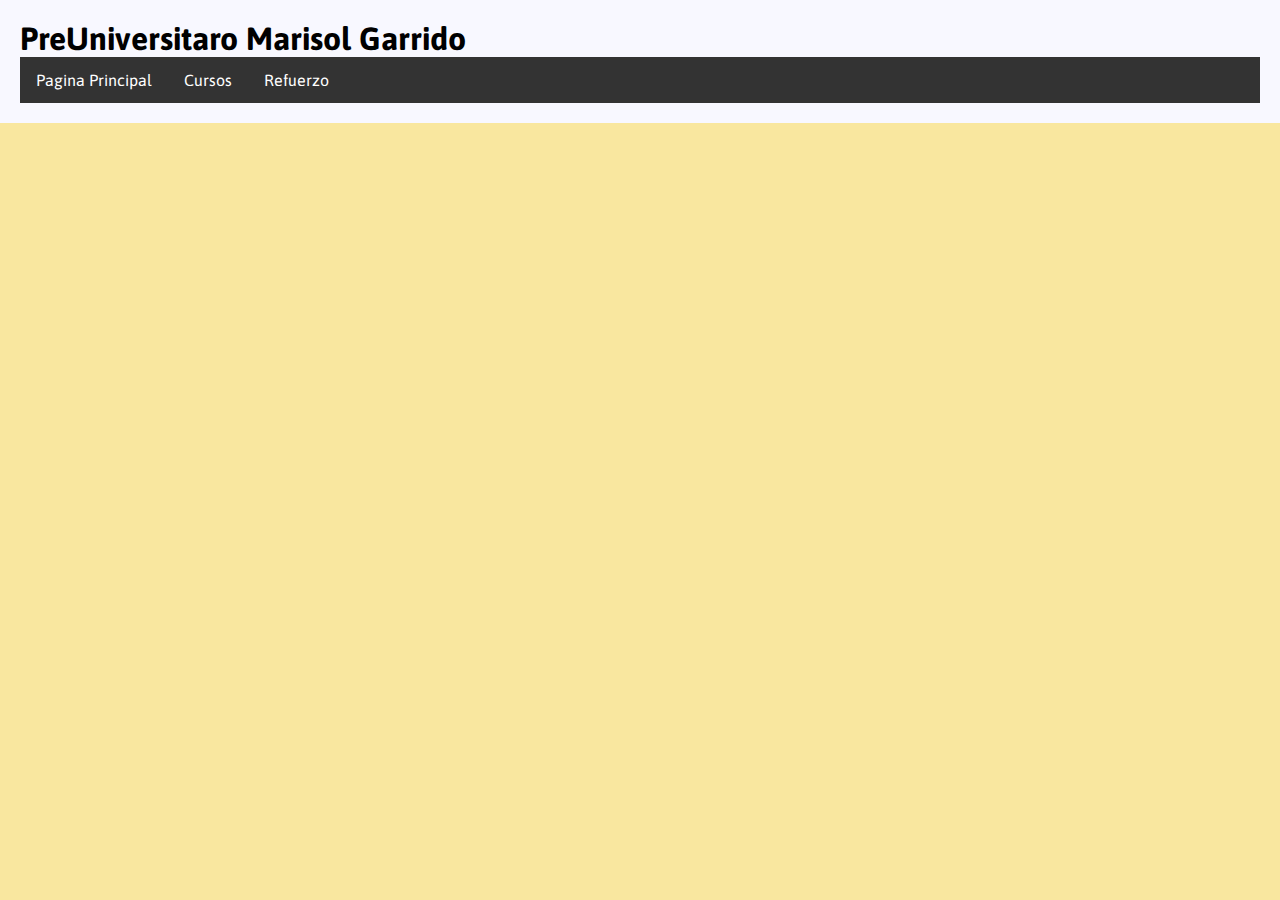
<file: index.html>
<!DOCTYPE html>
<html>
    <head>
        <meta charset="utf-8">
        <meta name="viewport" content="width=device-width, initial-scale=1.0">
        <title>PreUniversitario Marisol</title>
        <link rel="stylesheet" href="style.css">
    </head>

    <body><header>
      <h1>PreUniversitaro Marisol Garrido</h1>
        
    
    
        
      <div class="navbar">
          <a href="principal.html">Pagina Principal</a>
          <div class="dropdown">
              <button class="dropbtn">Cursos
                <i class="fa fa-caret-down"></i>
              </button>
              <div class="dropdown-content">
                <ul>
                  <li><a href="/cursos/septimo.html">Septimo Basico</a></li>
                  <li><a href="/cursos/octavo.html">Octavo Basico</a></li>
                  <li><a href="/cursos/primero.html">Primero Medio</a></li>
                  <li><a href="/cursos/segundo.html">Segundo Medio</a></li>
                  <li><a href="/cursos/tercero.html">Tercero Medio</a></li>
                  <li><a href="/cursos/cuarto.html">Cuarto Medio</a></li>
              </ul>
              </div>

          </div>
          <div id="dropdown">




          <div class="dropdown">
            <button class="dropbtn">Refuerzo
              <i class="fa fa-caret-down"></i>
            </button>
            <div class="dropdown-content">
              <ul>
              <li><a href="/refuerzo/guias.html">Guias</a></li>
              <li><a href="/refuerzo/controles/controles.html">Controles</a></li>
              <li><a href="/refuerzo/ensayos.html">Ensayos</a></li>
              </ul>
            </div>
          </div>








        </div>
        </header>


    </body>




</html>
</file>
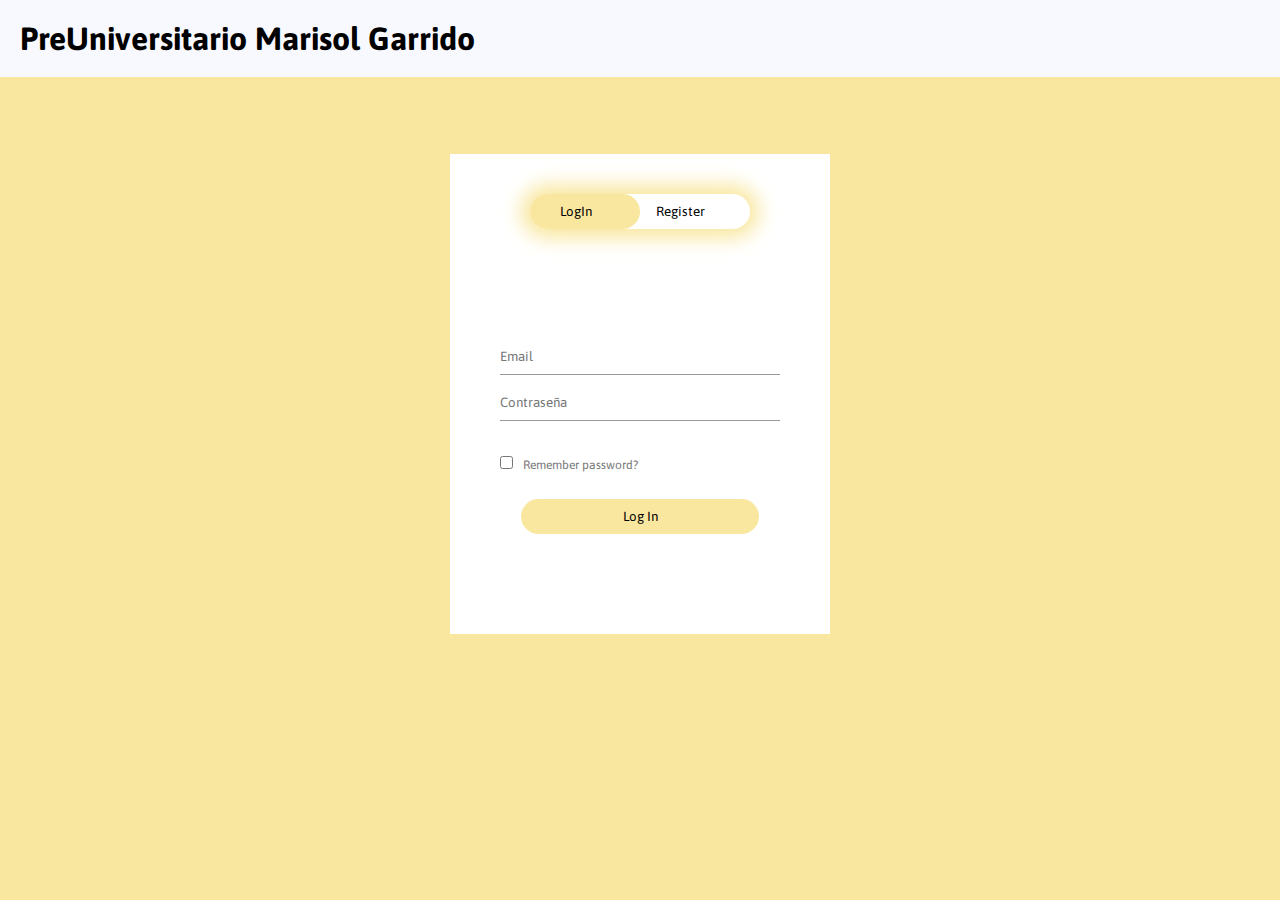
<file: form.html>
<!DOCTYPE html>
<html lang="en">
<head>
    <meta charset="UTF-8">
    <meta name="viewport" content="width=device-width, initial-scale=1.0">
    <link rel="stylesheet" href="style.css">
    <title>Inciar Sesion/Registrarse</title>
</head>
<body>
    <header>
        <h1>PreUniversitario Marisol Garrido</h1>
    </header>
    <div class="form-box">
        <div class="button-box">
            <div id="btn"></div>
            <button type="button" class="toggle-btn" onclick="login()">LogIn</button>
            <button type="button" class="toggle-btn" onclick="register()">Register</button>
        </div>
        <form id="login"  class="input-group" action="/principal.html">
            <input type="email" name="email" class="input-field" placeholder="Email" required>
            <input type="password" name="password" class="input-field" placeholder="Contraseña" required>
            <input type="checkbox" class="check-box"><span>Remember password?</span>
            <button type="submit" class="submit-btn">Log In</button>
        </form>
        <form id="register"  class="input-group" action="/principal.html">
            <input type="email" name="email" class="input-field" placeholder="Email" required>
            <input type="text" name="full-name" class="input-field" placeholder="Full Name">
            <input type="password" name="password" class="input-field" placeholder="Contraseña" required>
            <input type="checkbox" class="check-box"><span>Remember password?</span>
            <button type="submit" class="submit-btn">Log In</button>
        </form>
    </div>

    <script>
        var x = document.getElementById("login")
        var y = document.getElementById("register")
        var z = document.getElementById("btn")

        function register() {
            x.style.left = "-400px";
            y.style.left = "50px";
            z.style.left = "110px";
        }

        function login() {
            x.style.left = "50px";
            y.style.left = "450px";
            z.style.left = "0";
        }



    </script>

</body>
</html>
</file>
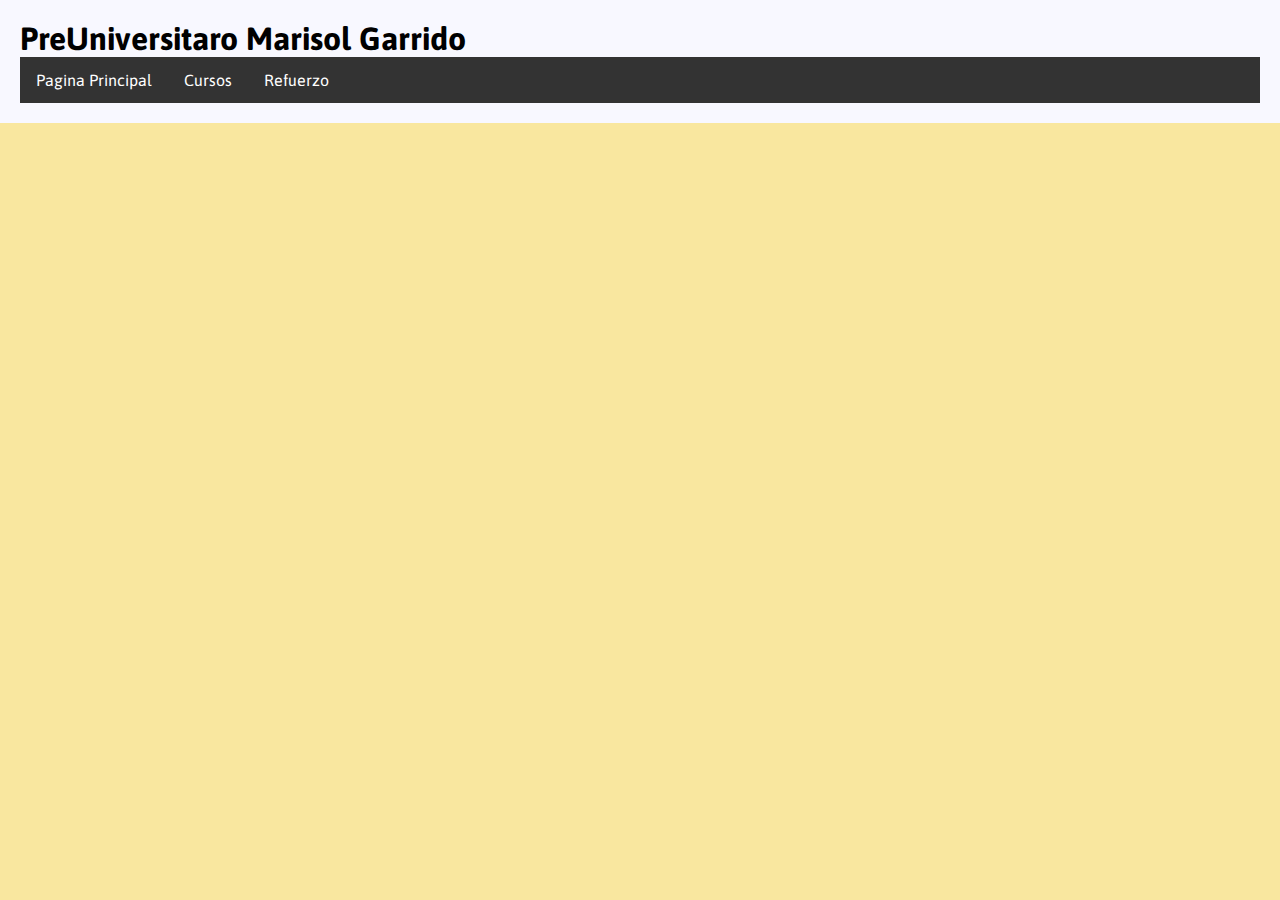
<file: principal.html>
<!DOCTYPE html>
<html lang="en">

<head>
  <meta charset="UTF-8">
  <meta name="viewport" content="width=device-width, initial-scale=1.0">
  <link rel="stylesheet" href="style.css">
  <title>Pagina Principal</title>
</head>

<body>
  <header>
    <h1>PreUniversitaro Marisol Garrido</h1>




    <div class="navbar">
      <a href="principal.html">Pagina Principal</a>
      <div class="dropdown">
        <button class="dropbtn">Cursos
          <i class="fa fa-caret-down"></i>
        </button>
        <div class="dropdown-content">
          <ul>
            <li><a href="/cursos/septimo.html">Septimo Basico</a></li>
            <li><a href="/cursos/octavo.html">Octavo Basico</a></li>
            <li><a href="/cursos/primero.html">Primero Medio</a></li>
            <li><a href="/cursos/segundo.html">Segundo Medio</a></li>
            <li><a href="/cursos/tercero.html">Tercero Medio</a></li>
            <li><a href="/cursos/cuarto.html">Cuarto Medio</a></li>
          </ul>
        </div>

      </div>
      <div id="dropdown">




        <div class="dropdown">
          <button class="dropbtn">Refuerzo
            <i class="fa fa-caret-down"></i>
          </button>
          <div class="dropdown-content">
            <ul>
              <li><a href="/refuerzo/guias.html">Guias</a></li>
              <li><a href="/refuerzo/controles/controles.html">Controles</a></li>
              <li><a href="/refuerzo/ensayos.html">Ensayos</a></li>
            </ul>
          </div>
        </div>








      </div>


  </header>
</body>

</html>
</file>
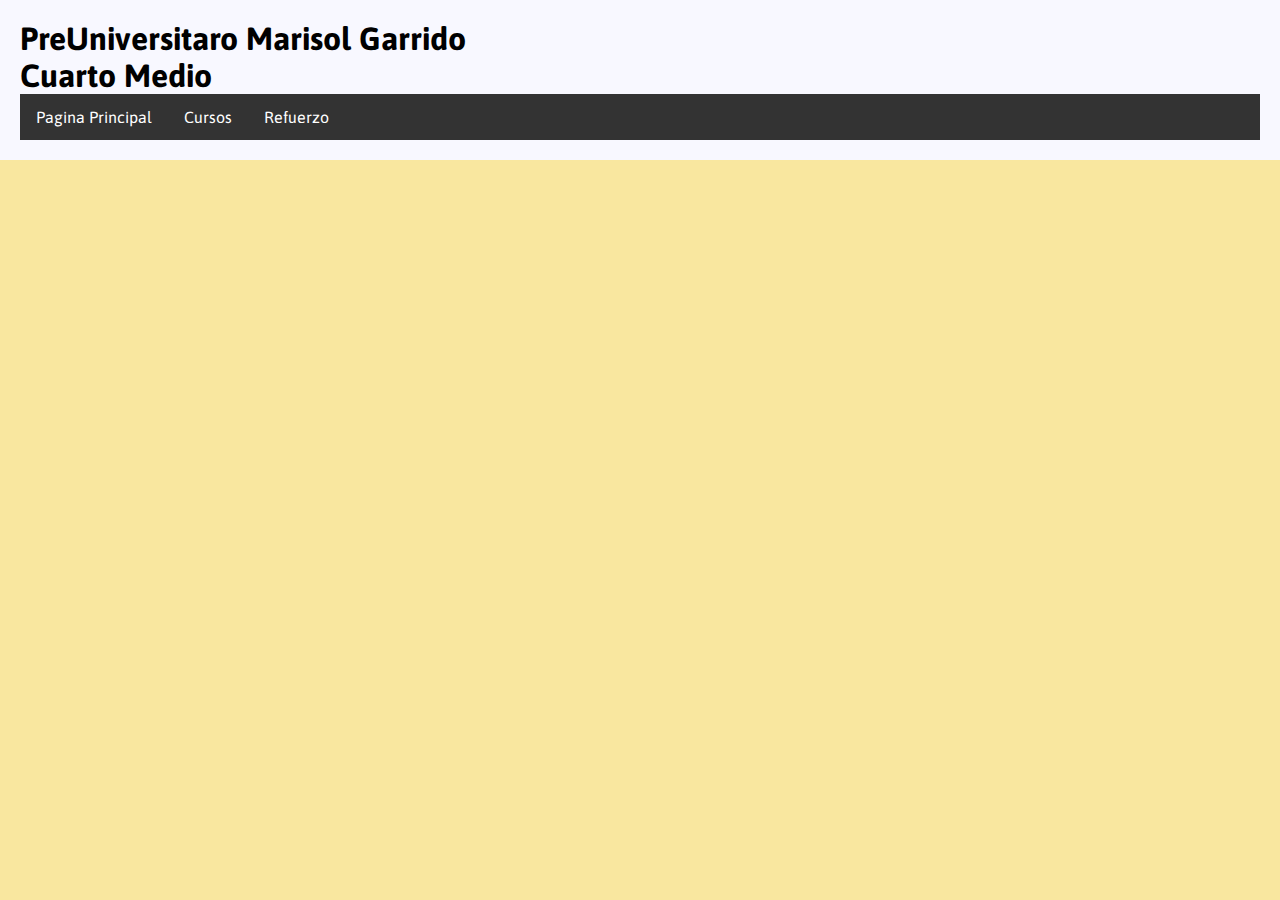
<file: cursos/cuarto.html>
<!DOCTYPE html>
<html lang="en">
<head>
    <meta charset="UTF-8">
    <meta name="viewport" content="width=device-width, initial-scale=1.0">
    <link rel="stylesheet" href="../style.css">
    <title>Cuarto Medio</title>
</head>
<body>
    <header>
        <h1>PreUniversitaro Marisol Garrido</h1>
        <h1>Cuarto Medio</h1>
          <div class="navbar">
            <a href="../principal.html">Pagina Principal</a>
            <div class="dropdown">
                <button class="dropbtn">Cursos
                  <i class="fa fa-caret-down"></i>
                </button>
                <div class="dropdown-content">
                  <ul>
                    <li><a href="/cursos/septimo.html">Septimo Basico</a></li>
                    <li><a href="/cursos/octavo.html">Octavo Basico</a></li>
                    <li><a href="/cursos/primero.html">Primero Medio</a></li>
                    <li><a href="/cursos/segundo.html">Segundo Medio</a></li>
                    <li><a href="/cursos/tercero.html">Tercero Medio</a></li>
                    <li><a href="/cursos/cuarto.html">Cuarto Medio</a></li>
                </ul>
                </div>
    
            </div>
            <div id="dropdown">
  
    
    
        





                <div class="dropdown">
                  <button class="dropbtn">Refuerzo
                    <i class="fa fa-caret-down"></i>
                  </button>
                  <div class="dropdown-content">
                    <ul>
                      <li><a href="/refuerzo/guias.html">Guias</a></li>
                      <li><a href="/refuerzo/controles/controles.html">Controles</a></li>
                      <li><a href="/refuerzo/ensayos.html">Ensayos</a></li>
                      </ul>
                  </div>
                </div>








              </div>
    
 
    </header>   
</body>
</html>
</file>
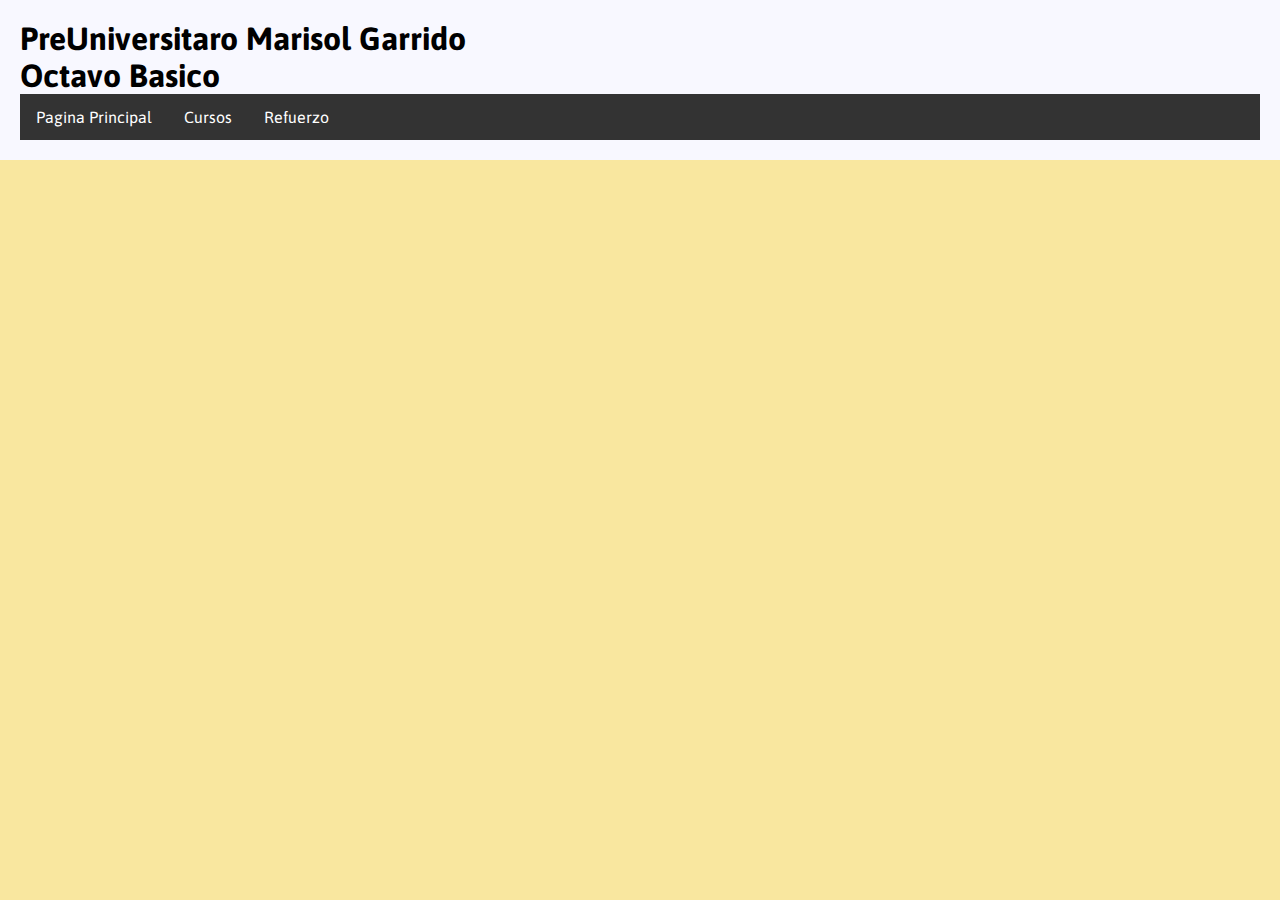
<file: cursos/octavo.html>
<!DOCTYPE html>
<html lang="en">
<head>
    <meta charset="UTF-8">
    <meta name="viewport" content="width=device-width, initial-scale=1.0">
    <link rel="stylesheet" href="../style.css">
    <title>Octavo Basico</title>
</head>
<body>
    <header>
        <h1>PreUniversitaro Marisol Garrido</h1>
        <h1>Octavo Basico</h1>
        <div class="navbar">
          <a href="../principal.html">Pagina Principal</a>
          <div class="dropdown">
              <button class="dropbtn">Cursos
                <i class="fa fa-caret-down"></i>
              </button>
              <div class="dropdown-content">
                <ul>
                  <li><a href="/cursos/septimo.html">Septimo Basico</a></li>
                  <li><a href="/cursos/octavo.html">Octavo Basico</a></li>
                  <li><a href="/cursos/primero.html">Primero Medio</a></li>
                  <li><a href="/cursos/segundo.html">Segundo Medio</a></li>
                  <li><a href="/cursos/tercero.html">Tercero Medio</a></li>
                  <li><a href="/cursos/cuarto.html">Cuarto Medio</a></li>
              </ul>
              </div>
  
          </div>
          <div id="dropdown">
  
    
    
        





                <div class="dropdown">
                  <button class="dropbtn">Refuerzo
                    <i class="fa fa-caret-down"></i>
                  </button>
                  <div class="dropdown-content">
                    <ul>
                      <li><a href="/refuerzo/guias.html">Guias</a></li>
                      <li><a href="/refuerzo/controles/controles.html">Controles</a></li>
                      <li><a href="/refuerzo/ensayos.html">Ensayos</a></li>
                      </ul>
                  </div>
                </div>








              </div>
    </header>
</body>
</html>
</file>
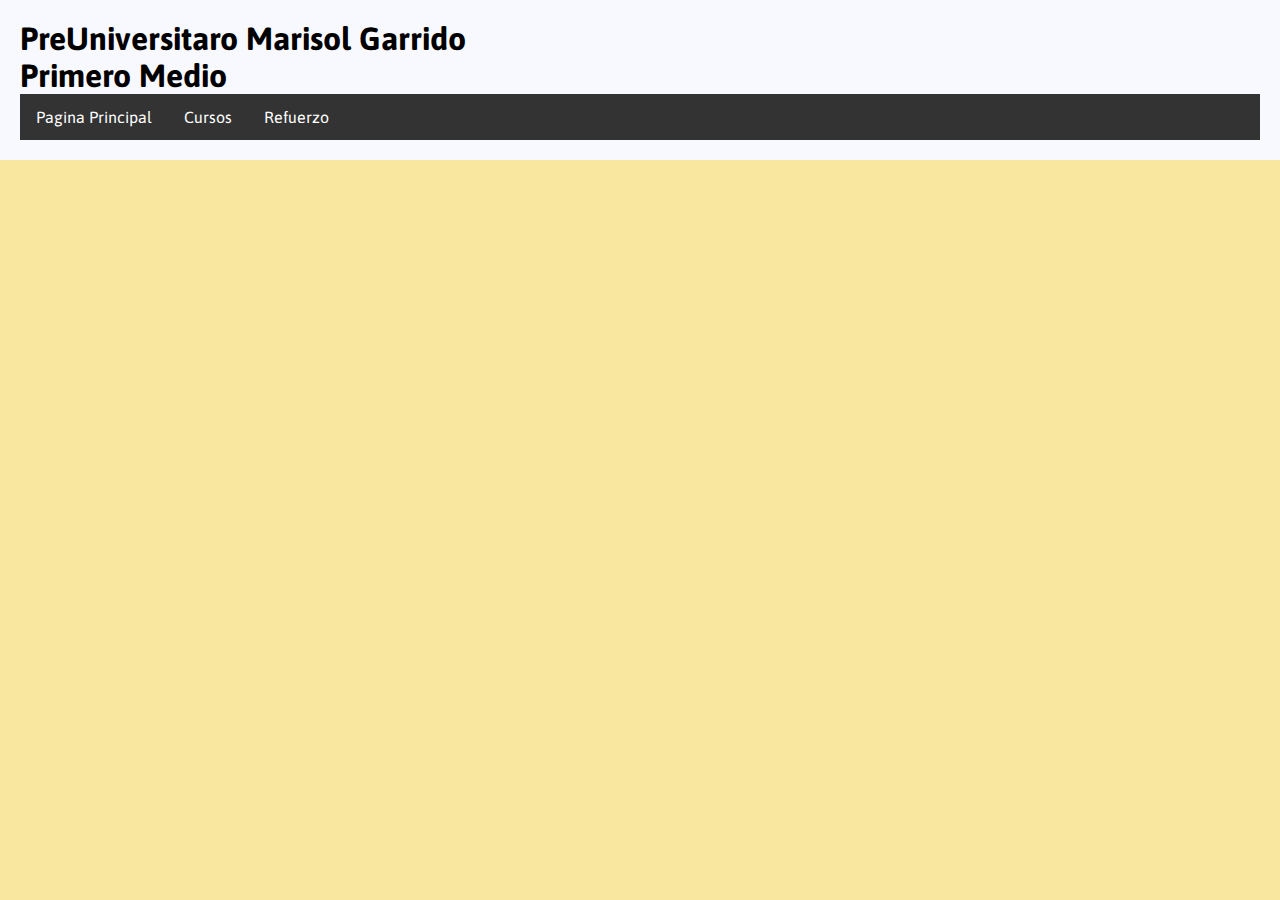
<file: cursos/primero.html>
<!DOCTYPE html>
<html lang="en">
<head>
    <meta charset="UTF-8">
    <meta name="viewport" content="width=device-width, initial-scale=1.0">
    <link rel="stylesheet" href="../style.css">
    <title>Primero Medio</title>
</head>
<body><header>
    <h1>PreUniversitaro Marisol Garrido</h1>
    <h1>Primero Medio</h1>


    
    <div class="navbar">
      <a href="../principal.html">Pagina Principal</a>
      <div class="dropdown">
          <button class="dropbtn">Cursos
            <i class="fa fa-caret-down"></i>
          </button>
          <div class="dropdown-content">
            <ul>
              <li><a href="/cursos/septimo.html">Septimo Basico</a></li>
              <li><a href="/cursos/octavo.html">Octavo Basico</a></li>
              <li><a href="/cursos/primero.html">Primero Medio</a></li>
              <li><a href="/cursos/segundo.html">Segundo Medio</a></li>
              <li><a href="/cursos/tercero.html">Tercero Medio</a></li>
              <li><a href="/cursos/cuarto.html">Cuarto Medio</a></li>
          </ul>
          </div>

      </div>
      <div id="dropdown">





            <div class="dropdown">
              <button class="dropbtn">Refuerzo
                <i class="fa fa-caret-down"></i>
              </button>
              <div class="dropdown-content">
                <ul>
                  <li><a href="/refuerzo/guias.html">Guias</a></li>
                  <li><a href="/refuerzo/controles/controles.html">Controles</a></li>
                  <li><a href="/refuerzo/ensayos.html">Ensayos</a></li>
                  </ul>
              </div>
            </div>








          </div>
    </header>
</body>
</html>
</file>
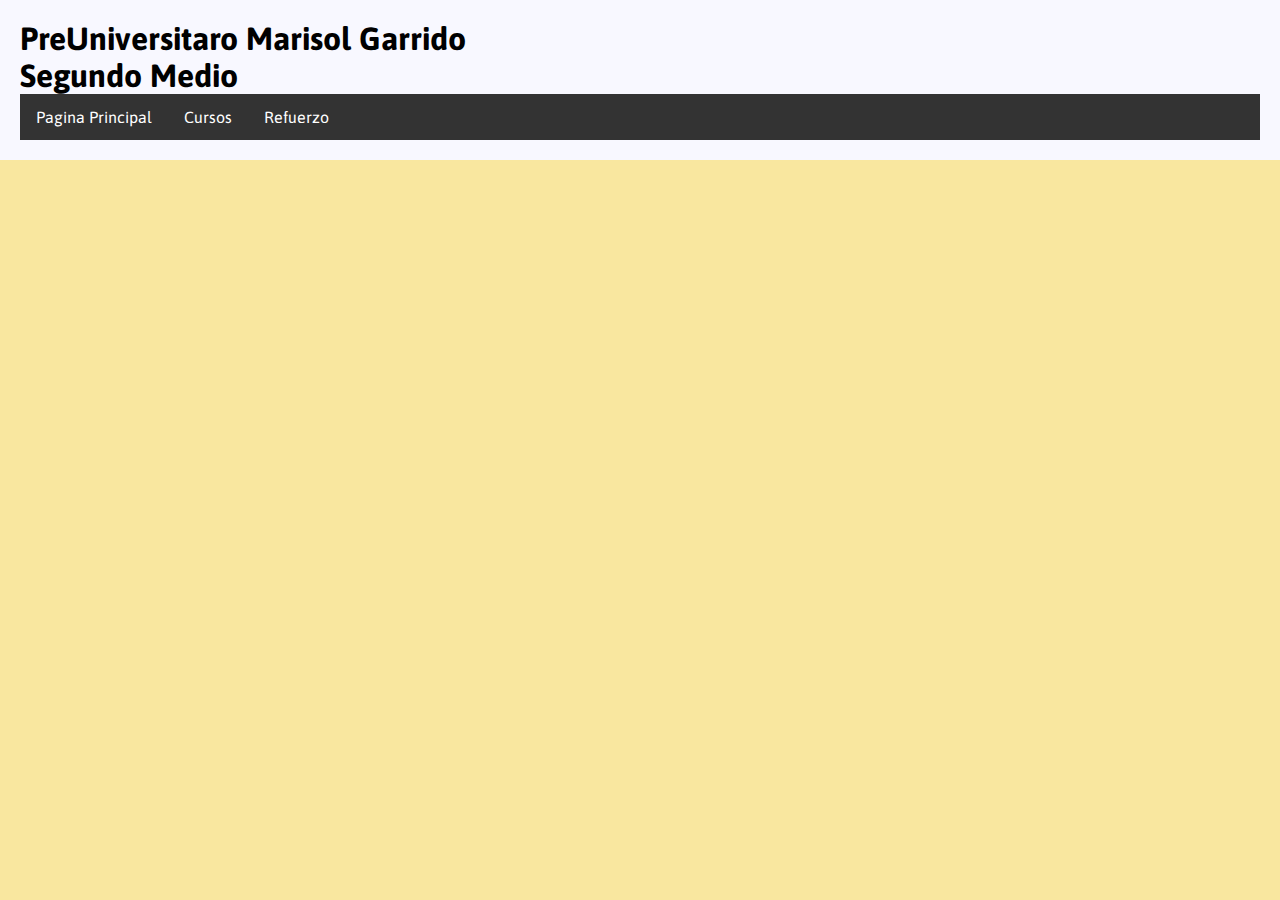
<file: cursos/segundo.html>
<!DOCTYPE html>
<html lang="en">
<head>
    <meta charset="UTF-8">
    <meta name="viewport" content="width=device-width, initial-scale=1.0">
    <link rel="stylesheet" href="../style.css">
    <title>Segundo Medio</title>
</head>
<body>
    <header>
        <h1>PreUniversitaro Marisol Garrido</h1>
        <h1>Segundo Medio</h1>
    
    
        
        <div class="navbar">
          <a href="../principal.html">Pagina Principal</a>
          <div class="dropdown">
              <button class="dropbtn">Cursos
                <i class="fa fa-caret-down"></i>
              </button>
              <div class="dropdown-content">
                <ul>
                  <li><a href="/cursos/septimo.html">Septimo Basico</a></li>
                  <li><a href="/cursos/octavo.html">Octavo Basico</a></li>
                  <li><a href="/cursos/primero.html">Primero Medio</a></li>
                  <li><a href="/cursos/segundo.html">Segundo Medio</a></li>
                  <li><a href="/cursos/tercero.html">Tercero Medio</a></li>
                  <li><a href="/cursos/cuarto.html">Cuarto Medio</a></li>
              </ul>
              </div>
  
          </div>
          <div id="dropdown">
  




                <div class="dropdown">
                  <button class="dropbtn">Refuerzo
                    <i class="fa fa-caret-down"></i>
                  </button>
                  <div class="dropdown-content">
                    <ul>
                      <li><a href="/refuerzo/guias.html">Guias</a></li>
                      <li><a href="/refuerzo/controles/controles.html">Controles</a></li>
                      <li><a href="/refuerzo/ensayos.html">Ensayos</a></li>
                      </ul>
                  </div>
                </div>








              </div>
    </header>
    
</body>
</html>
</file>
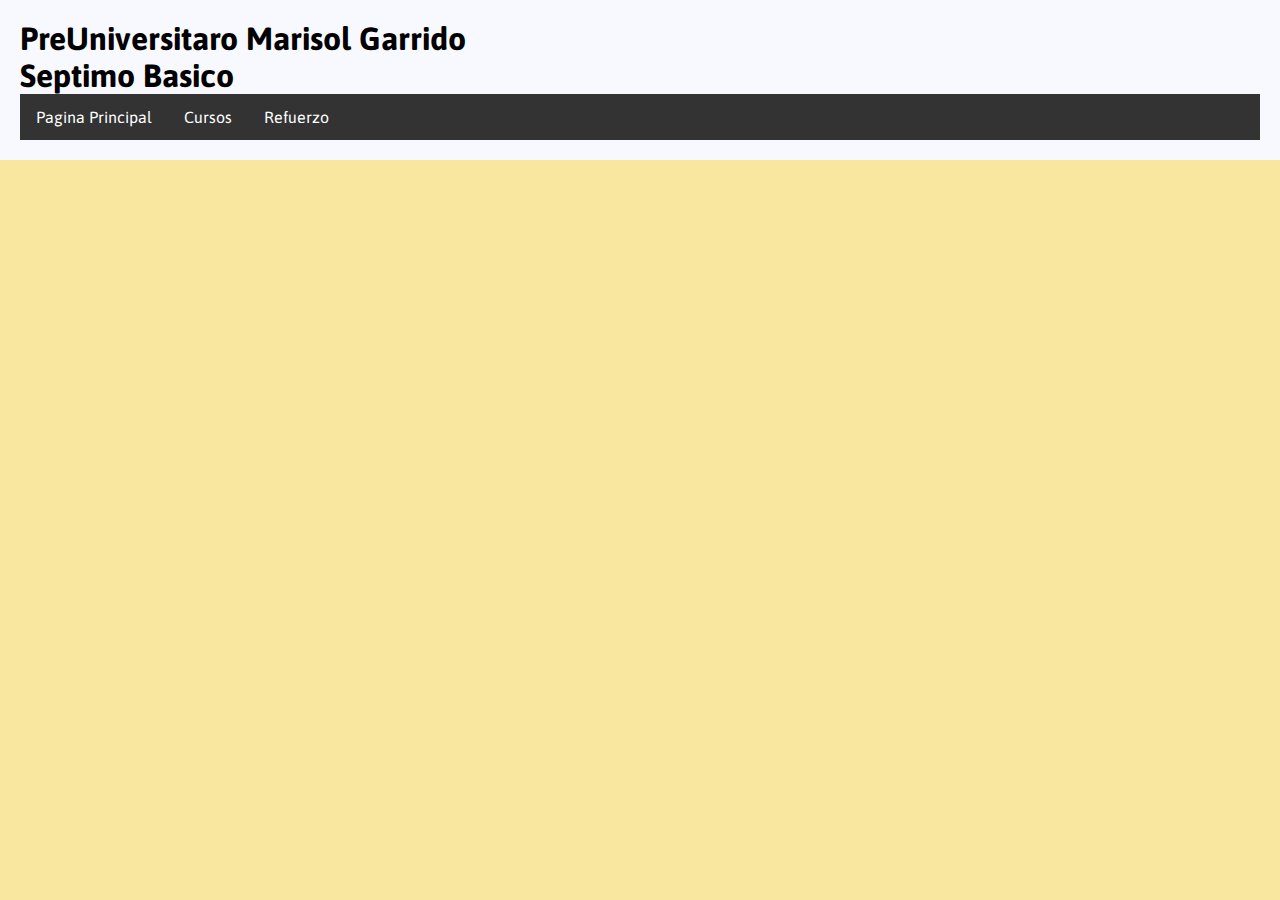
<file: cursos/septimo.html>
<!DOCTYPE html>
<html lang="en">
<head>
  <meta charset="UTF-8">
  <meta name="viewport" content="width=device-width, initial-scale=1.0">
  <link rel="stylesheet" href="../style.css">
  <title>Septimo Basico</title>
</head>
<body>
  <header>
    <h1>PreUniversitaro Marisol Garrido</h1>
        <h1>Septimo Basico</h1>
          <div class="navbar">
            <a href="../principal.html">Pagina Principal</a>
            <div class="dropdown">
                <button class="dropbtn">Cursos
                  <i class="fa fa-caret-down"></i>
                </button>
                <div class="dropdown-content">
                  <ul>
                    <li><a href="/cursos/septimo.html">Septimo Basico</a></li>
                    <li><a href="/cursos/octavo.html">Octavo Basico</a></li>
                    <li><a href="/cursos/primero.html">Primero Medio</a></li>
                    <li><a href="/cursos/segundo.html">Segundo Medio</a></li>
                    <li><a href="/cursos/tercero.html">Tercero Medio</a></li>
                    <li><a href="/cursos/cuarto.html">Cuarto Medio</a></li>
                </ul>
                </div>
    
            </div>
            <div id="dropdown">
  
    
    
        
            




                <div class="dropdown">
                  <button class="dropbtn">Refuerzo
                    <i class="fa fa-caret-down"></i>
                  </button>
                  <div class="dropdown-content">
                    <ul>
                      <li><a href="/refuerzo/guias.html">Guias</a></li>
                      <li><a href="/refuerzo/controles/controles.html">Controles</a></li>
                      <li><a href="/refuerzo/ensayos.html">Ensayos</a></li>
                      </ul>
                  </div>
                </div>








              </div>



  </header>
</body>
</html>
</file>
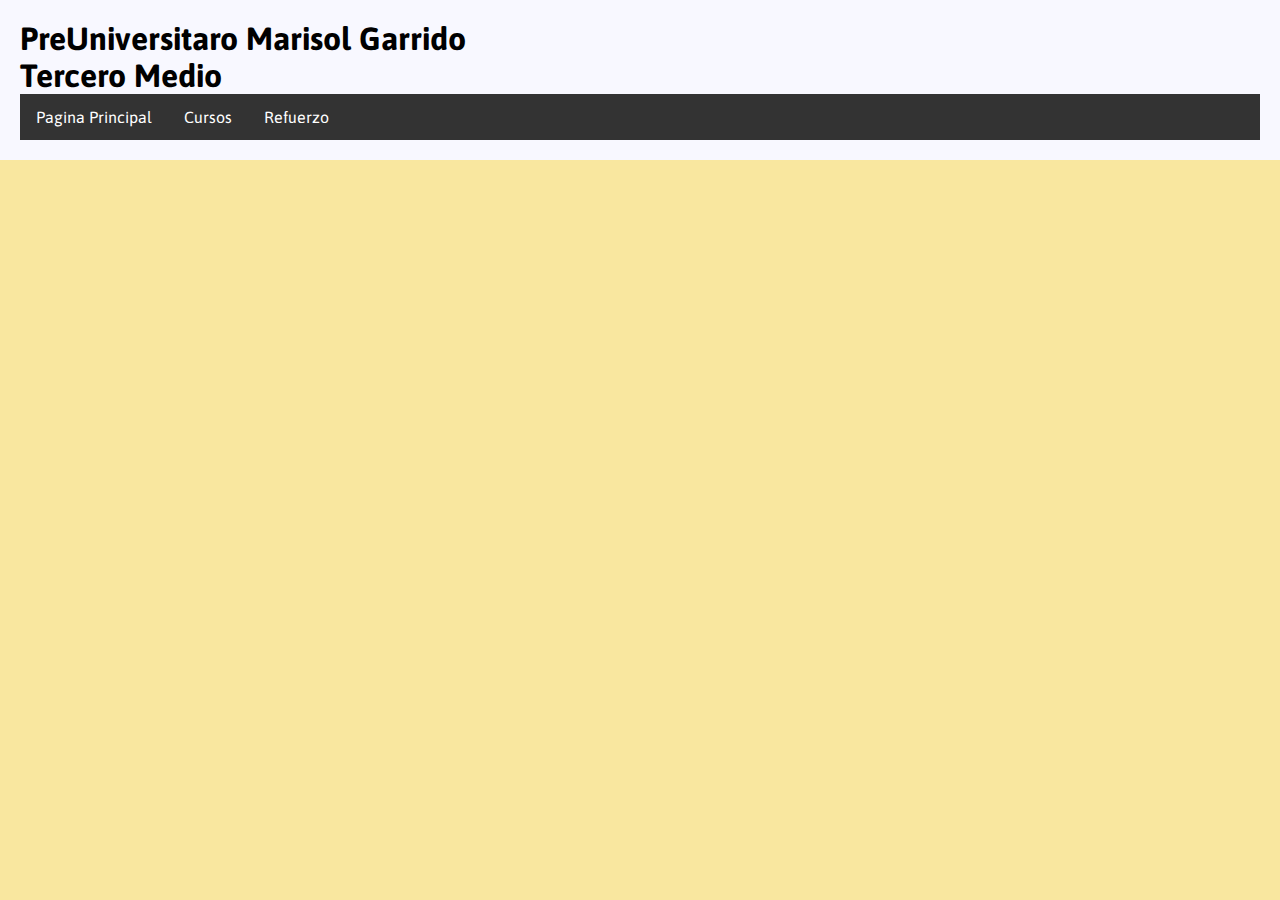
<file: cursos/tercero.html>
<!DOCTYPE html>
<html lang="en">
<head>
    <meta charset="UTF-8">
    <meta name="viewport" content="width=device-width, initial-scale=1.0">
    <link rel="stylesheet" href="../style.css">
    <title>Tercero Medio</title>
</head>
<body>
    <header>
        <h1>PreUniversitaro Marisol Garrido</h1>
        <h1>Tercero Medio</h1>
    
    
        
        <div class="navbar">
          <a href="../principal.html">Pagina Principal</a>
          <div class="dropdown">
              <button class="dropbtn">Cursos
                <i class="fa fa-caret-down"></i>
              </button>
              <div class="dropdown-content">
                <ul>
                  <li><a href="/cursos/septimo.html">Septimo Basico</a></li>
                  <li><a href="/cursos/octavo.html">Octavo Basico</a></li>
                  <li><a href="/cursos/primero.html">Primero Medio</a></li>
                  <li><a href="/cursos/segundo.html">Segundo Medio</a></li>
                  <li><a href="/cursos/tercero.html">Tercero Medio</a></li>
                  <li><a href="/cursos/cuarto.html">Cuarto Medio</a></li>
              </ul>
              </div>
  
          </div>
          <div id="dropdown">
  



                <div class="dropdown">
                  <button class="dropbtn">Refuerzo
                    <i class="fa fa-caret-down"></i>
                  </button>
                  <div class="dropdown-content">
                    <ul>
                      <li><a href="/refuerzo/guias.html">Guias</a></li>
                      <li><a href="/refuerzo/controles/controles.html">Controles</a></li>
                      <li><a href="/refuerzo/ensayos.html">Ensayos</a></li>
                      </ul>
                  </div>
                </div>








              </div>
    </header>
</body>
</html>
</file>
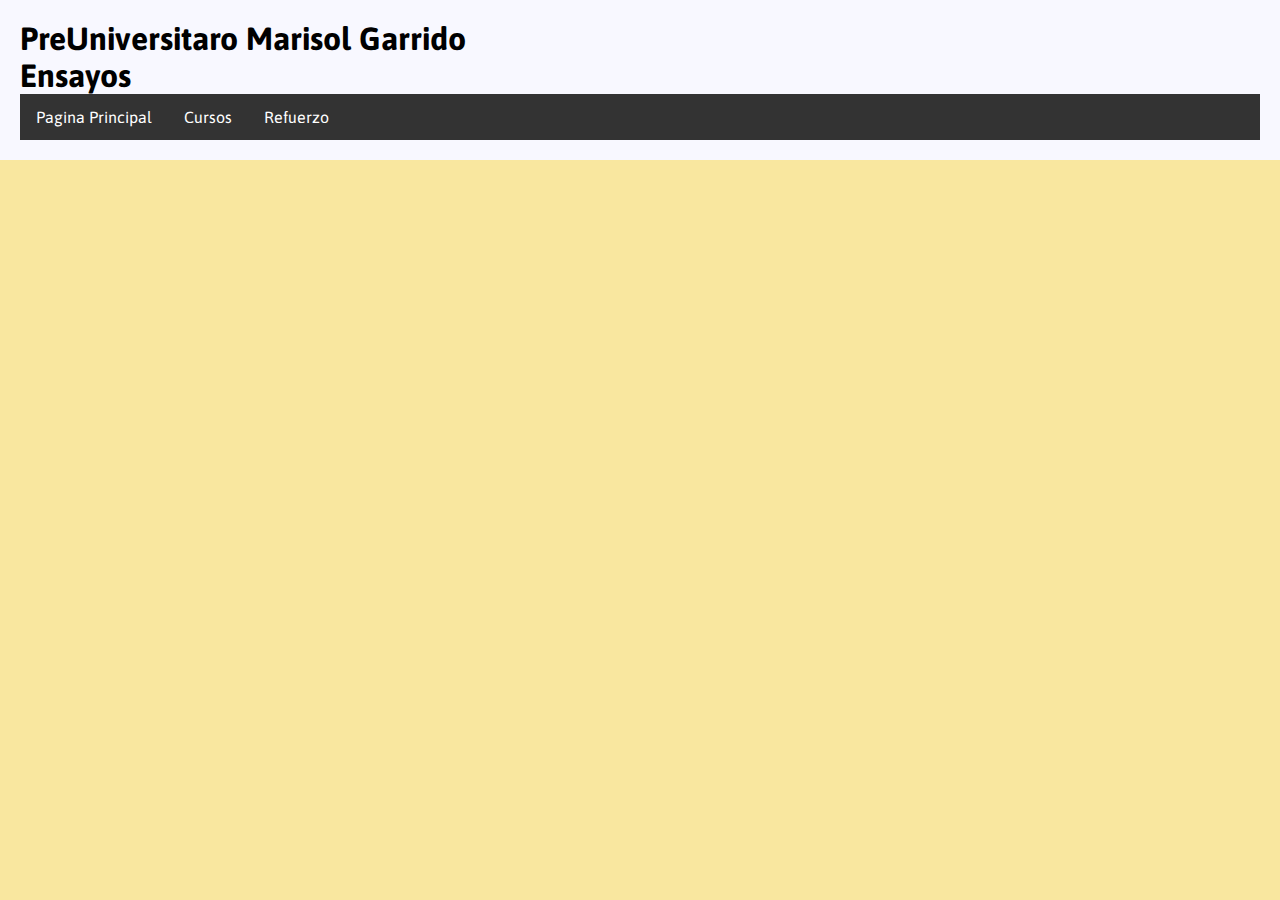
<file: refuerzo/ensayos.html>
<!DOCTYPE html>
<html lang="en">
<head>
    <meta charset="UTF-8">
    <meta name="viewport" content="width=device-width, initial-scale=1.0">
    <link rel="stylesheet" href="../../style.css">
    <title>Ensayos</title>
</head>
<body>
    <header>
        
            <h1>PreUniversitaro Marisol Garrido</h1>
            <h1>Ensayos</h1>
            <div class="navbar">
              <a href="../principal.html">Pagina Principal</a>
              <div class="dropdown">
                  <button class="dropbtn">Cursos
                    <i class="fa fa-caret-down"></i>
                  </button>
                  <div class="dropdown-content">
                    <ul>
                      <li><a href="/cursos/septimo.html">Septimo Basico</a></li>
                      <li><a href="/cursos/octavo.html">Octavo Basico</a></li>
                      <li><a href="/cursos/primero.html">Primero Medio</a></li>
                      <li><a href="/cursos/segundo.html">Segundo Medio</a></li>
                      <li><a href="/cursos/tercero.html">Tercero Medio</a></li>
                      <li><a href="/cursos/cuarto.html">Cuarto Medio</a></li>
                  </ul>
                  </div>
      
              </div>
              <div id="dropdown">
      
        
        
            
    
    
    
    
    
                    <div class="dropdown">
                      <button class="dropbtn">Refuerzo
                        <i class="fa fa-caret-down"></i>
                      </button>
                      <div class="dropdown-content">
                        <ul>
                          <li><a href="/refuerzo/guias.html">Guias</a></li>
                          <li><a href="/refuerzo/controles/controles.html">Controles</a></li>
                          <li><a href="/refuerzo/ensayos.html">Ensayos</a></li>
                          </ul>
                      </div>
                    </div>
    
    
    
    
    
    
    
    
                  </div>
        
    </header>

    </div>
</body>
</html>
</file>
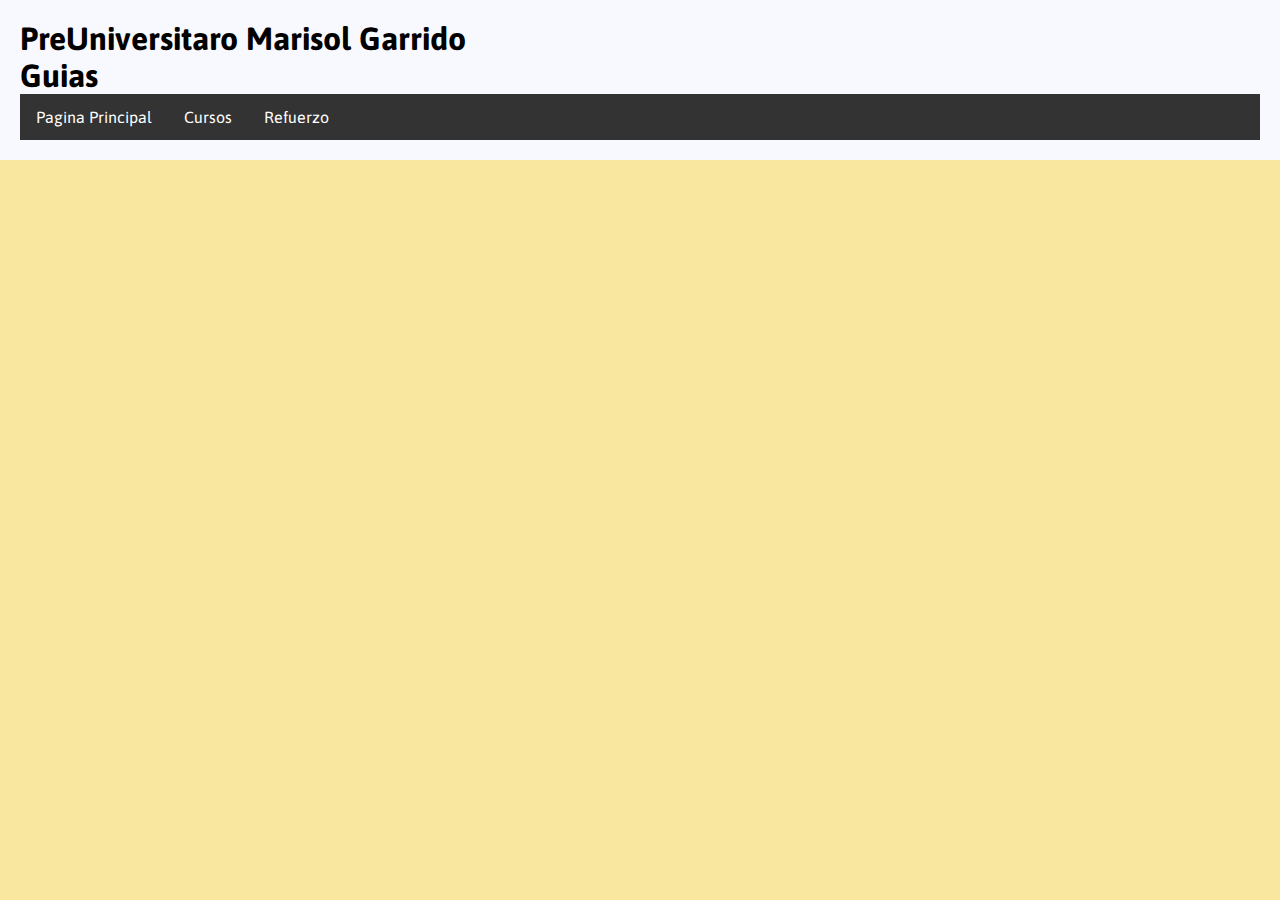
<file: refuerzo/guias.html>
<!DOCTYPE html>
<html lang="en">
<head>
    <meta charset="UTF-8">
    <meta name="viewport" content="width=device-width, initial-scale=1.0">
    <link rel="stylesheet" href="../../style.css">
    <title>Guias</title>
</head>
<body>
    <header>
        
            <h1>PreUniversitaro Marisol Garrido</h1>
            <h1>Guias</h1>
            <div class="navbar">
              <a href="../principal.html">Pagina Principal</a>
              <div class="dropdown">
                  <button class="dropbtn">Cursos
                    <i class="fa fa-caret-down"></i>
                  </button>
                  <div class="dropdown-content">
                    <ul>
                      <li><a href="/cursos/septimo.html">Septimo Basico</a></li>
                      <li><a href="/cursos/octavo.html">Octavo Basico</a></li>
                      <li><a href="/cursos/primero.html">Primero Medio</a></li>
                      <li><a href="/cursos/segundo.html">Segundo Medio</a></li>
                      <li><a href="/cursos/tercero.html">Tercero Medio</a></li>
                      <li><a href="/cursos/cuarto.html">Cuarto Medio</a></li>
                  </ul>
                  </div>
      
              </div>
              <div id="dropdown">
      
        
        
            
    
    
    
    
    
                    <div class="dropdown">
                      <button class="dropbtn">Refuerzo
                        <i class="fa fa-caret-down"></i>
                      </button>
                      <div class="dropdown-content">
                        <ul>
                          <li><a href="/refuerzo/guias.html">Guias</a></li>
                          <li><a href="/refuerzo/controles/controles.html">Controles</a></li>
                          <li><a href="/refuerzo/ensayos.html">Ensayos</a></li>
                          </ul>
                      </div>
                    </div>
    
    
    
    
    
    
    
    
                  </div>
        
    </header>

    </div>
</body>
</html>
</file>
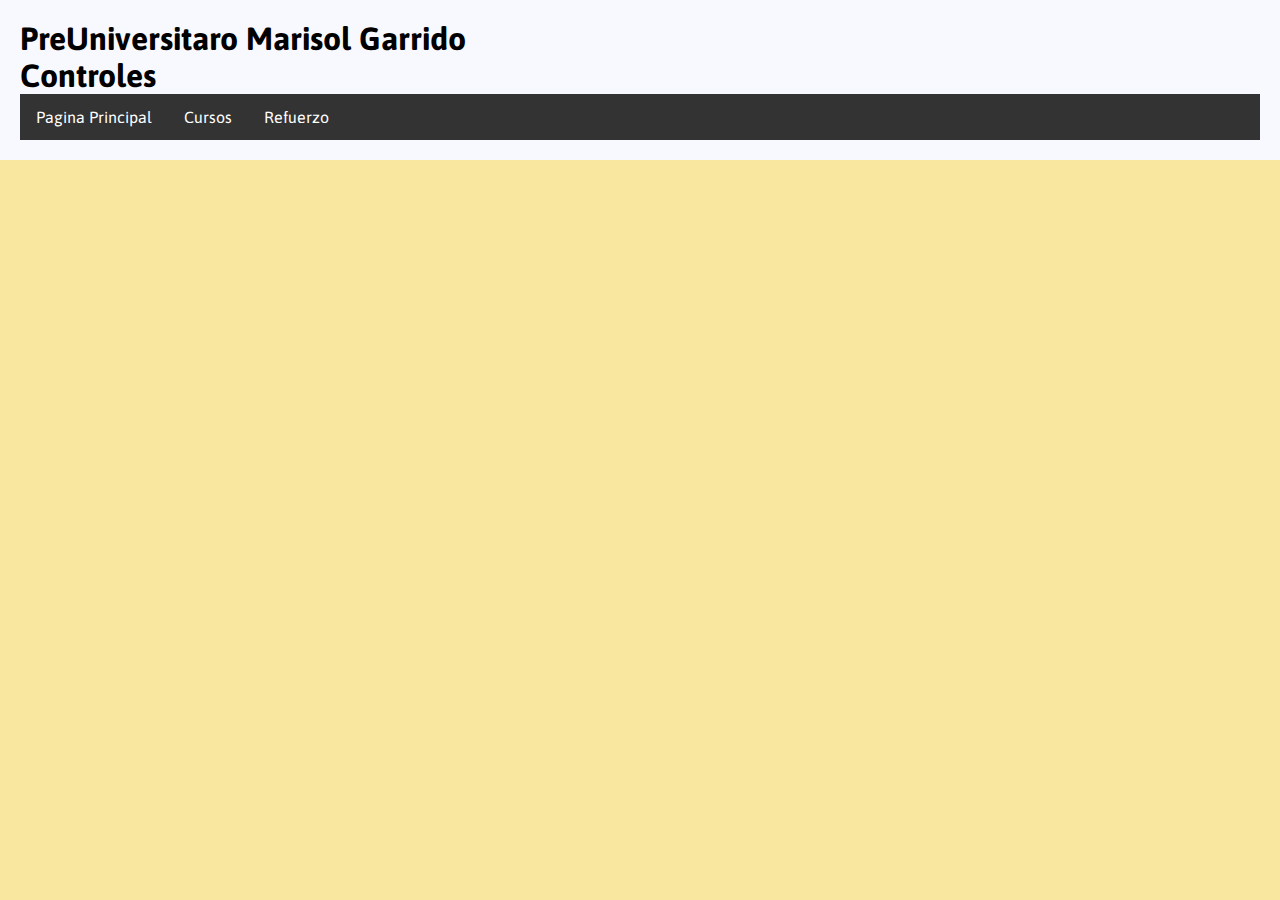
<file: refuerzo/controles/controles.html>
<!DOCTYPE html>
<html lang="en">
<head>
    <meta charset="UTF-8">
    <meta name="viewport" content="width=device-width, initial-scale=1.0">
    <link rel="stylesheet" href="../../style.css">
    <title>Controles</title>
</head>
<body>
    <header>
        
            <h1>PreUniversitaro Marisol Garrido</h1>
            <h1>Controles</h1>
            <div class="navbar">
              <a href="../principal.html">Pagina Principal</a>
              <div class="dropdown">
                  <button class="dropbtn">Cursos
                    <i class="fa fa-caret-down"></i>
                  </button>
                  <div class="dropdown-content">
                    <ul>
                      <li><a href="/cursos/septimo.html">Septimo Basico</a></li>
                      <li><a href="/cursos/octavo.html">Octavo Basico</a></li>
                      <li><a href="/cursos/primero.html">Primero Medio</a></li>
                      <li><a href="/cursos/segundo.html">Segundo Medio</a></li>
                      <li><a href="/cursos/tercero.html">Tercero Medio</a></li>
                      <li><a href="/cursos/cuarto.html">Cuarto Medio</a></li>
                  </ul>
                  </div>
      
              </div>
              <div id="dropdown">
      
        
        
            
    
    
    
    
    
                    <div class="dropdown">
                      <button class="dropbtn">Refuerzo
                        <i class="fa fa-caret-down"></i>
                      </button>
                      <div class="dropdown-content">
                        <ul>
                          <li><a href="/refuerzo/guias.html">Guias</a></li>
                          <li><a href="/refuerzo/controles/controles.html">Controles</a></li>
                          <li><a href="/refuerzo/ensayos.html">Ensayos</a></li>
                          </ul>
                      </div>
                    </div>
    
    
    
    
    
    
    
    
                  </div>
        
    </header>

    </div>
</body>
</html>
</file>
<file: style.css>
@import url('https://fonts.googleapis.com/css2?family=Asap:wght@400;500;700&display=swap');

* {
    margin: 0;
    padding: 0;
    box-sizing: border-box;
    font-family: Asap, sans-serif;
}

body {
    background-color: #f9e79f  ;
    
}

header {
    background: ghostwhite;
    padding: 20px;
}

header > h1 {
    color: black;
    text-align: left;


}

ul {
    list-style-type: none;
    margin: 0;
    padding: 0;
  }

 /* contenedor NavBar */
 .navbar {
    overflow: hidden;
    background-color: #333;

  }
  
  /* Adentro del NavBar */
  .navbar a {
    float: left;
    font-size: 16px;
    color: white;
    text-align: center;
    padding: 14px 16px;
    text-decoration: none;
  }
  
  /* El Dropdown */
  .dropdown {
    float: left;
    overflow: hidden;
    
  }


  
  /* Boton Dropdown */
  .dropdown .dropbtn {
    font-size: 16px;
    border: none;
    outline: none;
    color: white;
    padding: 14px 16px;
    background-color: inherit;
    font-family: inherit; /* Important for vertical align on mobile phones */
    margin: 0; /* Important for vertical align on mobile phones */
  }
  
  /* Add a red background color to navbar links on hover */
  .navbar a:hover, .dropdown:hover .dropbtn {
    background-color: #f9e79f ;
  }


  
  /* Dropdown content (hidden by default) */
  .dropdown-content {
    display: none;
    position: absolute;
    background-color: white;
    min-width: 160px;
    box-shadow: 0px 8px 16px 0px rgba(0,0,0,0.2);
    z-index: 1;
  }

  /* Links inside the dropdown */
  .dropdown-content a {
    float: none;
    color: black;
    padding: 12px 16px;
    text-decoration: none;
    display: block;
    text-align: left;
  }


  
  /* Add a grey background color to dropdown links on hover */
  .dropdown-content a:hover {
    background-color: #f9e79f ;
  }


  
  
  /* Show the dropdown menu on hover */
  .dropdown:hover > .dropdown-content {
    display: block;
  } 


.contenidos {
  margin: 20px;
  font-size: 20px;
  border: none;
  outline: none;
  text-decoration: none;
  display: block;
}

.contenidos > h1 {
  text-align: left;
  color: #333;
  text-decoration: none;
  float: none;
  position: absolute;
  overflow: hidden;
}
 






.form-box {
  width: 380px;
  height: 480px;
  position: relative;
  margin: 6% auto;
  background: #fff;
  padding: 5px;
  overflow: hidden;
}

.button-box {
  width: 220px;
  margin: 35px auto;
  position: relative;
  box-shadow: 0 0 20px 9px #f9e79f;
  border-radius: 30px;
}

.toggle-btn {
  padding: 10px 30px;
  cursor: pointer;
  background: transparent;
  border: 0;
  outline: none;
  position: relative;
  font-family: Asap, sans-serif;
}

#btn {
  top: 0;
  left: 0;
  position: absolute;
  width: 110px;
  height: 100%;
  background: #f9e79f;
  border-radius: 30px;
  transition: .5s;
}

.input-group {
  top: 180px;
  position: absolute;
  width: 280px;
  transition: .5s;
}

.input-field {
  width: 100%;
  padding: 10px 0;
  margin: 5px 0;
  border-bottom: 1px solid #999;
  border-top: 0;
  border-right: 0;
  border-left: 0;
  outline: none;
  background: transparent;
}

.submit-btn {
  width: 85%;
  padding: 10px 30px;
  cursor: pointer;
  display: block;
  margin: auto;
  background: #f9e79f;
  border: 0;
  outline: none;
  border-radius: 30px;
}

.check-box {
  margin: 30px 10px 30px 0;

}

span {
  color: #777;
  font-size: 12px;
  bottom: 62px;
  position: absolute;
}


#login {
  left: 50px;
}

#register {
  left: 450px;
}

.fc {
  all: unset;
}
</file>
